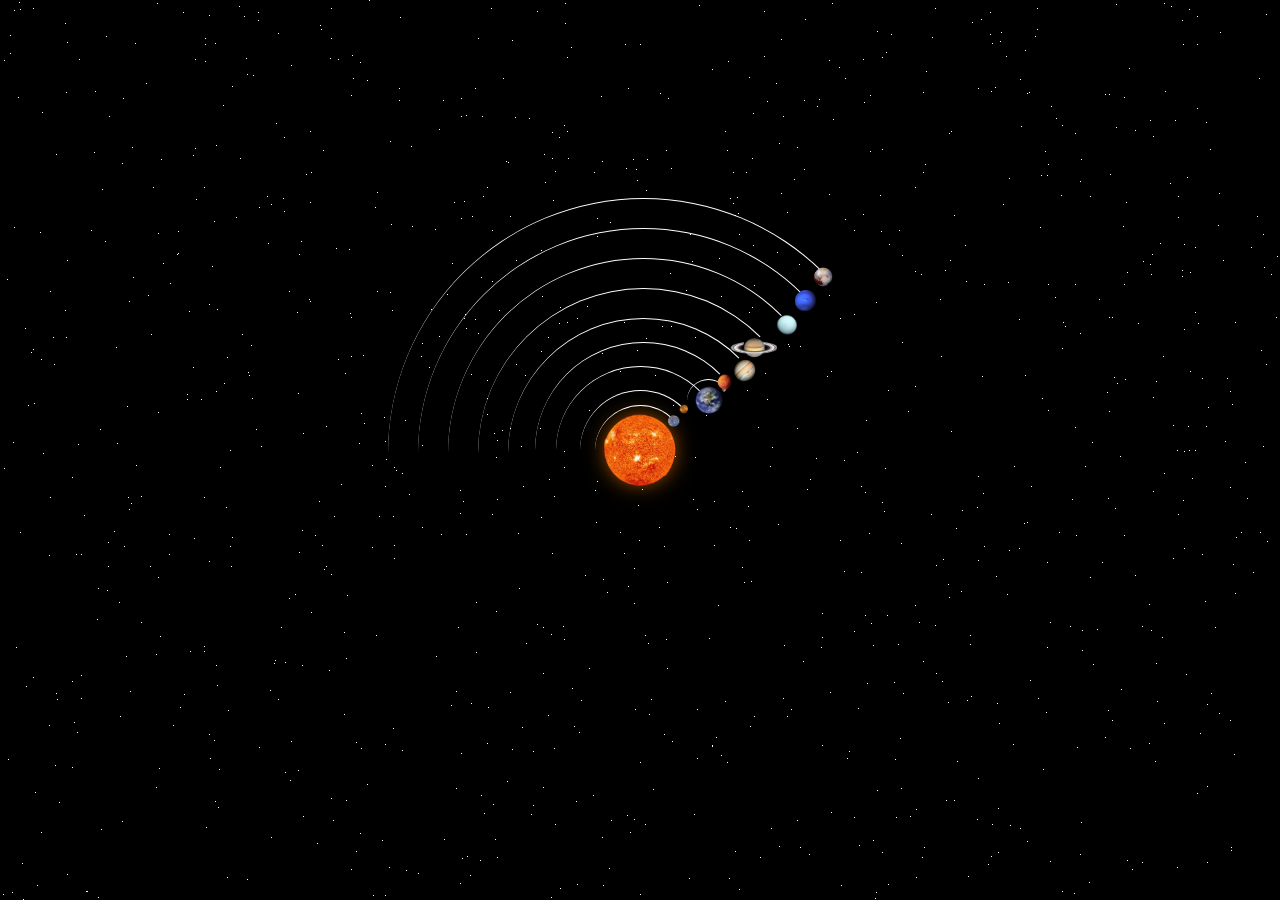
<file: Sun and Moon/index.html>
<!DOCTYPE html>
<html lang="en">
<head>
    <meta charset="UTF-8">
    <meta name="viewport" content="width=device-width, initial-scale=1.0">
    <meta http-equiv="X-UA-Compatible" content="ie=edge">
    <link rel="stylesheet" href="solar.css">
    <title>Solar System</title>
</head>
<body>


    <div class="container">
        <div class="sun">
            <img src="sun-removebg-preview.png" alt="">
        </div>
        <div class="mercury"></div>
        <div class="venus"></div>
        <div class="earth">
            <div class="moon"></div>
        </div>
        <div class="mars"></div>
        <div class="jupiter"></div>
        <div class="saturn"></div>
        <div class="uranus"></div>
        <div class="neptune"></div>
        <div class="pluto"></div>
    </div>

    <script src="solar.js"></script>
</body>
</html>
</file>
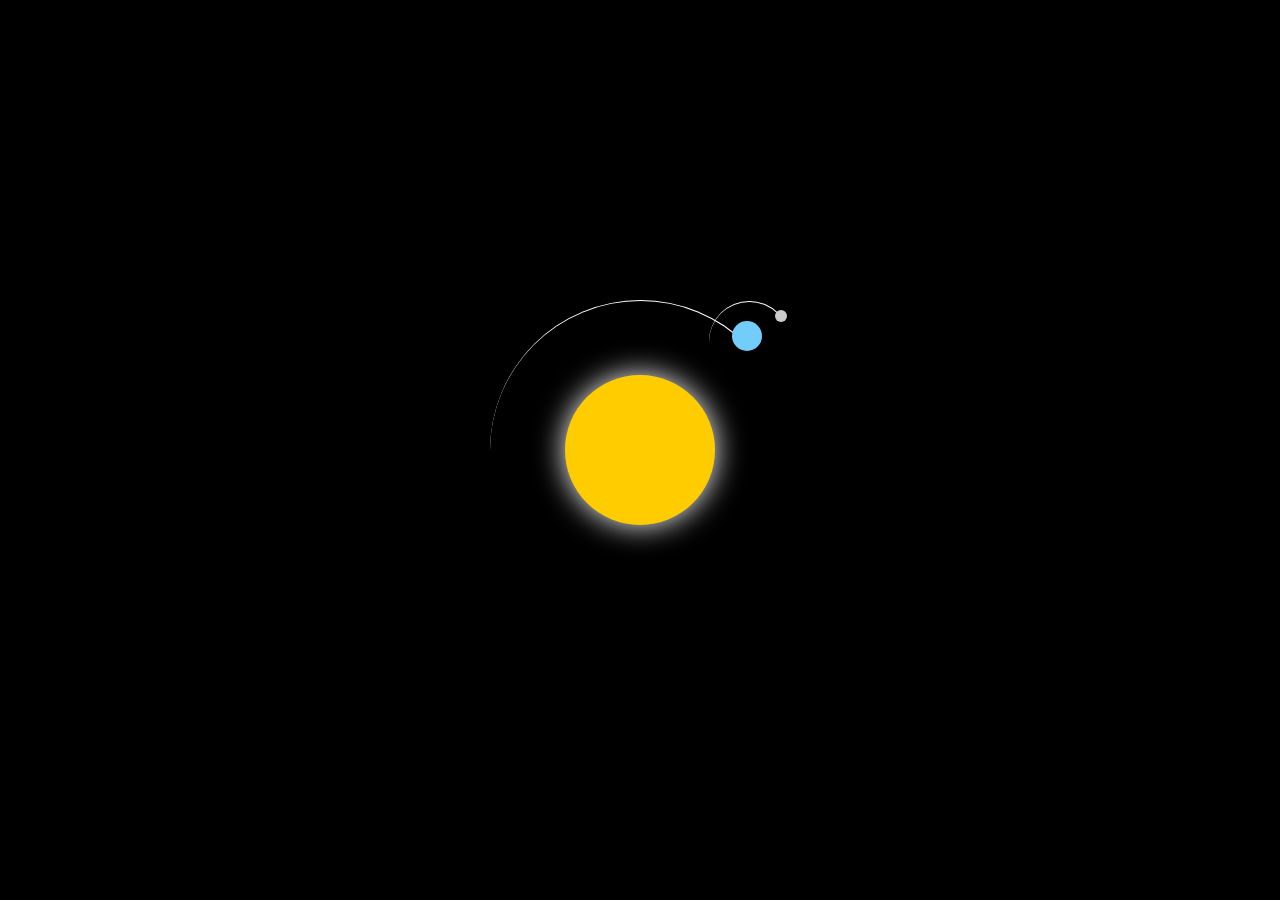
<file: Sun and Moon/sun.html>
<!DOCTYPE html>
<html lang="en">
<head>
    <meta charset="UTF-8">
    <meta name="viewport" content="width=device-width, initial-scale=1.0">
    <meta http-equiv="X-UA-Compatible" content="ie=edge">
    <link rel="stylesheet" href="sun.css">
    <title>Solar System</title>
</head>
<body>

    <div class="container">
        <div class="sun"></div>
        <div class="earth">
            <div class="moon"></div>
        </div>
    </div>
    
</body>
</html>
</file>
<file: Sun and Moon/solar.css>
body{
    margin: 0;
    display: flex;
    justify-content: center;
    align-items: center;
    height: 100vh;
    background-color: black;
    overflow: hidden;
}

.container{
    font-size: 6px;
    width: 40em;
    height: 40em;
    position: relative;
}

img{
    height: 130%;
    width: 130%;
}
.sun{
    display: flex;
    justify-content: center;
    align-items: center;
    position: absolute;
    top: 15em;
    left: 15em;
    height: 10em;
    width: 10em;
    border-radius: 50%;
    box-shadow: 0 0 4em rgb(255,128,0);
    animation: orbit 50s linear infinite;
}

.mercury, .venus, .earth,.moon, .mars , .jupiter,.saturn,.uranus,.neptune,.pluto{
    position: absolute;
    border-style: solid;
    border-color: white transparent transparent transparent;
    border-width: 0.1em 0.1em 0 0;
    border-radius: 50%;
}

.mercury{
    top: 12.5em;
    left: 12.58em;
    width: 15em;
    height: 15em;
    animation: orbit 68.5s linear infinite;
}

.venus{
    top: 10em;
    left: 10em;
    width: 20em;
    height: 20em;
    animation: orbit 48.7s linear infinite;
}

.earth{
    top: 6em;
    left: 6em;
    width: 28em;
    height: 28em;
    animation: orbit 36.5s linear infinite;
}

.moon{
    top: 2em;
    right: -1em;
    width: 7em;
    height: 7em;
    animation: orbit 2.7s linear infinite;
}

.mars{
    top: 2em;
    left: 2.5em;
    width: 36em;
    height: 36em;
    animation: orbit 26.5s linear infinite;
}

.jupiter{
    top: -2em;
    left: -2em;
    width: 45em;
    height: 45em;
    animation: orbit 21s linear infinite;
}

.saturn{
    top: -7em;
    left: -7em;
    width: 55em;
    height: 55em;
    animation: orbit 17s linear infinite;
}

.uranus{
    top: -12em;
    left: -12em;
    width: 65em;
    height: 65em;
    animation: orbit 19s linear infinite;
}

.neptune{
    top: -17em;
    left: -17em;
    width: 75em;
    height: 75em;
    animation: orbit 15s linear infinite;
}

.pluto{
    top: -22em;
    left: -22em;
    width: 85em;
    height: 85em;
    animation: orbit 18s linear infinite;
}


.mercury::before,.venus::before,.earth::before,.moon::before,.mars::before,.jupiter::before,.saturn::before,.uranus::before,.neptune::before,.pluto::before{
    content: '';
    position: absolute;
    border-radius: 50%;
    animation: orbit 50s linear infinite;
}

.mercury::before{
    top: 1.5em;
    right: 0.8em;
    width: 3em;
    height: 2em;
    background-image: url(marcury-removebg-preview.png);
    background-size: cover;
}


.venus::before{
    top: 2em;
    right: 2em;
    width: 2em;
    height: 2em;
    background-image: url(venus-removebg-preview.png);
    background-size: cover;
}



.earth::before{
    top: 3em;
    right: 0em;
    width: 5em;
    height: 5em;
    background-image: url(earth-removebg-preview.png);
    background-size: cover;
}


.moon::before{
    top: 0.8em;
    right: 0.2em;
    width: 1.3em;
    height: 1.3em;
    background-image: url(moon-removebg-preview.png);
    background-size: cover;
}


.mars::before{
    top: 5em;
    right: 3em;
    width: 4em;
    height: 3em;
    background-image: url(mars-removebg-preview.png);
    background-size: cover;
}

.jupiter::before{
    top: 6em;
    right: 3em;
    width: 5em;
    height: 5em;
    background-image: url(jupiter-removebg-preview.png);
    background-size: cover;
}

.saturn::before{
    top: 7.5em;
    right: 5.2em;
    width: 8.5em;
    height: 4.5em;
    background-image: url(sat-removebg-preview.png);
    background-size: cover;
}


.uranus::before{
    top: 9em;
    right: 6.5em;
    width: 4em;
    height: 4em;
    background-image: url(uranus-removebg-preview.png);
    background-size: cover;
}

.neptune::before{
    top: 10em;
    right: 8em;
    width: 6em;
    height: 4em;
    background-image: url(naptune-removebg-preview.png);
    background-size: cover;
}

.pluto::before{
    top: 11em;
    right: 10em;
    width: 6em;
    height: 4em;
    background-image: url(pluto-removebg-preview.png);
    background-size: cover;
}

@keyframes orbit{
    to{
        transform: rotate(360deg);
    }

}




.star{
    position: absolute;
    background-color: white;
    border-radius: 50%;
    z-index: -1;
}
</file>
<file: Sun and Moon/sun.css>
body{
    margin: 0;
    height: 100vh;
    display: flex;
    justify-content: center;
    align-items: center;
    background-color: #000;
    overflow: hidden;
}

.container{
    font-size: 10px;
    width: 40em;
    height: 40em;
    position: relative;
}

.sun{
    position: absolute;
    width: 15em;
    height: 15em;
    top: 12.5em;
    left: 12.5em;
    background-color: #ffcc00;
    border-radius: 50%;
    box-shadow: 0 0 3em white;
}

.earth, .moon{
    position: absolute;
    border-style: solid;
    border-color: white transparent transparent transparent;
    border-width: 0.1em 0.1em 0 0;
    border-radius: 50%;
}

.earth{
    top: 5em;
    left: 5em;
    width: 30em;
    height: 30em;
    animation: orbit 36.5s linear infinite;
}

.moon{
    top: 0;
    right: 0;
    width: 8em;
    height: 8em;
    animation: orbit 2.7s linear infinite;
}

.earth::before, .moon::before{
    content: '';
    position: absolute;
    border-radius: 50%;
}

.earth::before{
    top: 2em;
    right: 2.8em;
    width: 3em;
    height: 3em;
    background-color: #72cdfa;
}


.moon::before{
    top: 0.8em;
    right: 0.2em;
    width: 1.2em;
    height: 1.2em;
    background-color: #ccc;
}

@keyframes orbit{
    to{
        transform: rotate(360deg);
    }
}
</file>
